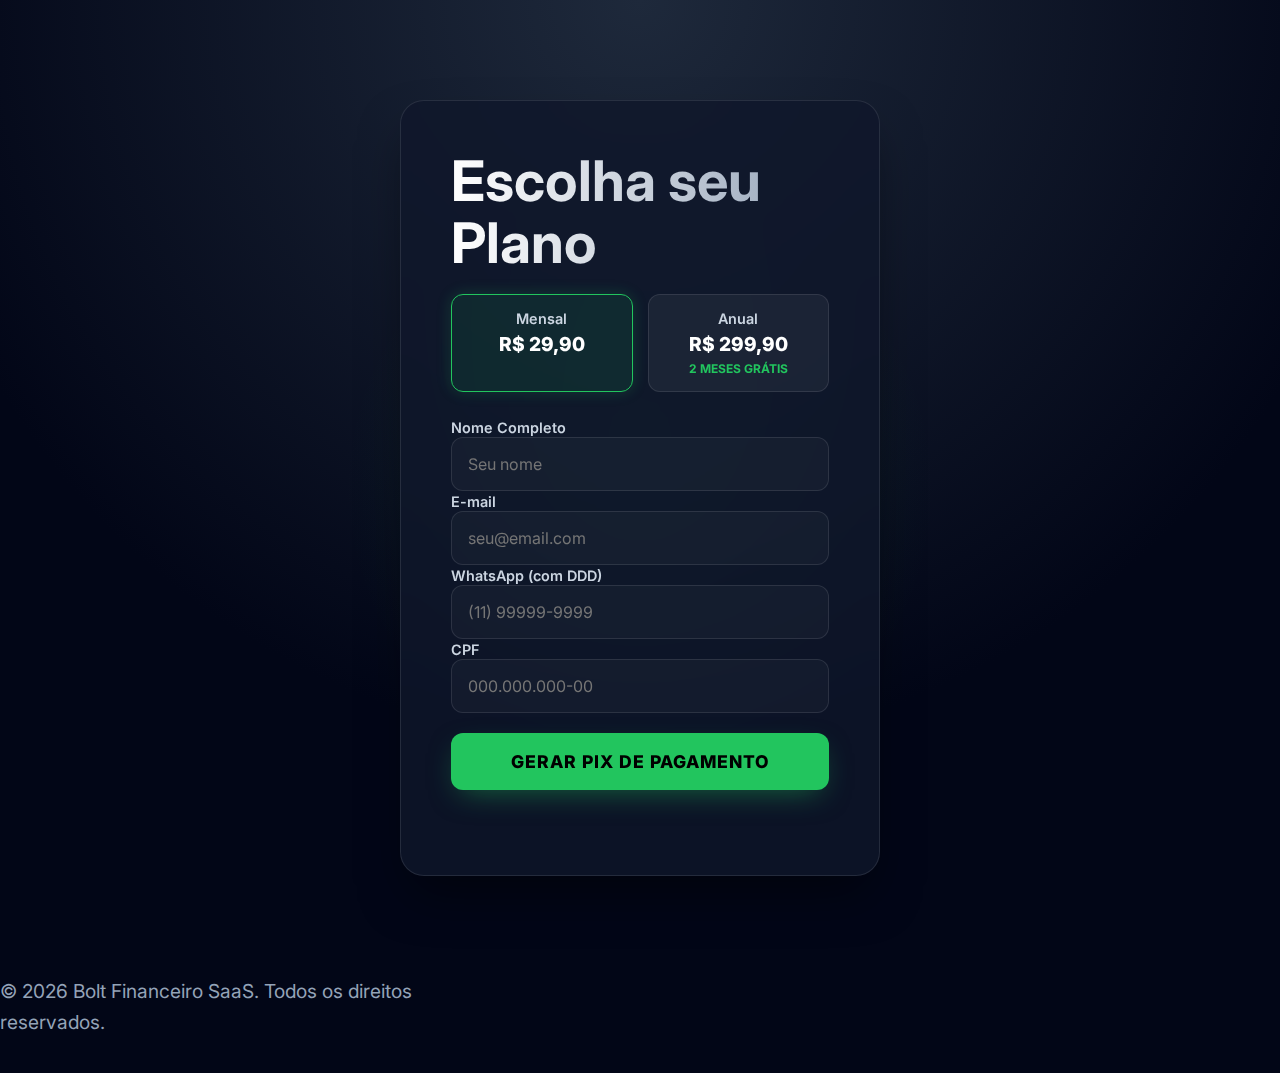
<file: checkout.html>
<!doctype html>
<html lang="pt-BR">
  <head>
    <meta charset="UTF-8" />
    <meta name="viewport" content="width=device-width, initial-scale=1.0" />
    <title>Bolt Financeiro - Controle no WhatsApp</title>
    <link rel="stylesheet" href="style.css" />
    <link
      href="https://fonts.googleapis.com/css2?family=Inter:wght@400;600;700&display=swap"
      rel="stylesheet"
    />
  </head>
  <body>
    <section id="checkout" class="checkout-section">
      <div class="container">
        <div class="form-wrapper">
          <h2>Escolha seu Plano</h2>

          <form id="paymentForm">
            <div class="plan-selector">
              <label class="plan-card active">
                <input type="radio" name="planType" value="monthly" checked />
                <div class="plan-info">
                  <span class="plan-name">Mensal</span>
                  <span class="plan-price">R$ 29,90</span>
                </div>
              </label>

              <label class="plan-card">
                <input type="radio" name="planType" value="annual" />
                <div class="plan-info">
                  <span class="plan-name">Anual</span>
                  <span class="plan-price">R$ 299,90</span>
                  <span class="plan-save">2 meses grátis</span>
                </div>
              </label>
            </div>
            <div class="input-group">
              <label>Nome Completo</label>
              <input type="text" id="name" placeholder="Seu nome" required />
            </div>

            <div class="input-group">
              <label>E-mail</label>
              <input
                type="email"
                id="email"
                placeholder="seu@email.com"
                required
              />
            </div>

            <div class="input-group">
              <label>WhatsApp (com DDD)</label>
              <input
                type="text"
                id="phone"
                placeholder="(11) 99999-9999"
                maxlength="15"
                required
              />
            </div>

            <div class="input-group">
              <label>CPF</label>
              <input
                type="text"
                id="cpf"
                placeholder="000.000.000-00"
                maxlength="14"
                required
              />
            </div>

            <button type="submit" id="btnPay">GERAR PIX DE PAGAMENTO</button>
            <p id="statusMsg"></p>
          </form>
        </div>
      </div>
    </section>

    <footer>
      <p>© 2026 Bolt Financeiro SaaS. Todos os direitos reservados.</p>
    </footer>

    <script src="script.js"></script>
  </body>
</html>
</file>
<file: style.css>
/* --- RESET E FONTES --- */
:root {
  --primary: #22c55e; /* Verde Zap */
  --primary-glow: #22c55e80;
  --dark-bg: #020617; /* Fundo Quase Preto */
  --card-bg: rgba(30, 41, 59, 0.7); /* Efeito Vidro */
  --text-main: #f8fafc;
  --text-muted: #94a3b8;
}

* {
  margin: 0;
  padding: 0;
  box-sizing: border-box;
  font-family: "Inter", sans-serif;
  scroll-behavior: smooth;
}

body {
  background-color: var(--dark-bg);
  color: var(--text-main);
  /* Fundo com um brilho sutil no topo */
  background-image: radial-gradient(circle at 50% 0%, #1e293b 0%, #020617 60%);
  min-height: 100vh;
}

.container {
  max-width: 1100px;
  margin: 0 auto;
  padding: 0 20px;
}

/* --- HEADER & NAV --- */
header {
  padding: 30px 0;
}
.logo {
  color: var(--primary);
  font-weight: 800;
  font-size: 1.8rem;
  letter-spacing: -1px;
  text-shadow: 0 0 20px var(--primary-glow); /* Neon no Logo */
}

/* --- HERO SECTION (A Primeira Impressão) --- */
.hero-content {
  display: flex;
  align-items: center;
  justify-content: space-between;
  padding: 100px 0;
  gap: 50px;
}

h1,
h2 {
  font-size: 3.5rem;
  line-height: 1.1;
  margin-bottom: 20px;
  background: linear-gradient(to right, #fff, #94a3b8);
  -webkit-background-clip: text;
  -webkit-text-fill-color: transparent; /* Texto Gradiente */
}

h4 {
  font-size: 1rem;
  margin-bottom: 15px;
  text-align: center;
}

p {
  color: var(--text-muted);
  font-size: 1.2rem;
  margin-bottom: 35px;
  line-height: 1.6;
  max-width: 500px;
  text-align: left;
}

.btn-cta {
  background-color: var(--primary);
  color: #000;
  padding: 18px 40px;
  text-decoration: none;
  font-weight: 700;
  border-radius: 50px; /* Botão Redondo moderno */
  font-size: 1.1rem;
  transition: 0.3s;
  display: inline-block;
  box-shadow: 0 0 20px var(--primary-glow); /* Botão Brilhante */
}
.btn-cta:hover {
  background-color: #4ade80;
  transform: translateY(-5px) scale(1.05);
  box-shadow: 0 0 40px var(--primary-glow);
}

/* --- CHAT ANIMADO (O Charme do Site) --- */
.chat-mockup {
  background: rgba(30, 41, 59, 0.4);
  backdrop-filter: blur(10px); /* Desfoque de vidro */
  padding: 25px;
  border-radius: 24px;
  width: 380px;
  border: 1px solid rgba(255, 255, 255, 0.1);
  box-shadow: 0 20px 50px rgba(0, 0, 0, 0.5);
  animation: float 6s ease-in-out infinite; /* Flutuando */
}

@keyframes float {
  0% {
    transform: translateY(0px);
  }
  50% {
    transform: translateY(-20px);
  }
  100% {
    transform: translateY(0px);
  }
}

.msg {
  padding: 12px 18px;
  border-radius: 12px;
  margin-bottom: 12px;
  font-size: 0.95rem;
  opacity: 0;
  animation: popIn 0.5s forwards; /* Animação de entrada */
}
.user {
  background-color: #005c4b;
  align-self: flex-end;
  margin-left: auto;
  width: fit-content;
  border-bottom-right-radius: 2px;
  animation-delay: 0.5s;
}
.bot {
  background-color: #202c33;
  width: fit-content;
  border: 1px solid rgba(255, 255, 255, 0.1);
  border-top-left-radius: 2px;
  animation-delay: 1.5s;
}

/* Animação das mensagens aparecendo */
@keyframes popIn {
  from {
    opacity: 0;
    transform: translateY(10px);
  }
  to {
    opacity: 1;
    transform: translateY(0);
  }
}

/*---SEÇÃO SOBRE --- */
.about-grid {
  display: flex;
  align-items: center;
  justify-content: space-between;
  gap: 50px;
  padding: 80px 0;
}

.about-text {
  flex: 1;
  text-align: left; /* Alinhado à esquerda fica mais profissional */
}

.about-text span {
 text
}

.about-text h2 {
  font-size: 2.8rem;
  line-height: 1.2;
}

.about-image {
  flex: 1;
}

.about-image img {
  width: 100%;
  height: auto;
  border-radius: 20px;
  box-shadow: 0 20px 40px rgba(0, 0, 0, 0.4);
  border: 1px solid rgba(255, 255, 255, 0.1);
}

/* --- FEATURES (Cards de Vidro) --- */
.divider {
  padding: 60px 0;
}

.divider h2 {
  text-align: center;
}

.image-gallery {
  display: flex; /* Isso coloca os itens lado a lado */
  justify-content: center; /* Centraliza as imagens */
  gap: 20px; /* Espaço entre as duas imagens */
  flex-wrap: wrap; /* No celular, elas vão uma para baixo da outra automaticamente */
}

.image-gallery img {
  flex: 1; /* Faz as imagens tentarem ocupar o mesmo espaço */
  max-width: 500px; /* Evita que fiquem gigantes em telas muito grandes */
  width: 25rem;
  height: 25rem; /* Mantém a proporção da imagem */
  border-radius: 20px;
  box-shadow: 0 20px 40px rgba(0, 0, 0, 0.4);
  border: 1px solid rgba(255, 255, 255, 0.1);
  transition: transform 0.3s ease;
}

.image-gallery img:hover {
  transform: scale(1.02); /* Pequeno efeito de zoom ao passar o mouse */
}

.divider-image img {
  width: 20rem;
  height: auto;
  border-radius: 20px;
}

.features {
  padding: 50px 0;
}
.features .container {
  display: flex;
  gap: 30px;
  flex-wrap: wrap;
}
.card {
  flex: 1;
  background: var(--card-bg);
  backdrop-filter: blur(12px);
  padding: 40px;
  border-radius: 20px;
  border: 1px solid rgba(255, 255, 255, 0.05);
  transition: 0.3s;
}
.card:hover {
  transform: translateY(-10px);
  border-color: var(--primary);
}
.card h3 {
  color: var(--primary);
  margin-bottom: 15px;
  font-size: 1.4rem;
}

/* --- CHECKOUT FORM (Moderno) --- */
.checkout-section {
  padding: 100px 0;
  position: relative;
  overflow: hidden;
}

/* Luz de fundo decorativa atrás do form */
.checkout-section::before {
  content: "";
  position: absolute;
  top: 50%;
  left: 50%;
  transform: translate(-50%, -50%);
  width: 600px;
  height: 600px;
  background: radial-gradient(circle, var(--primary-glow) 0%, transparent 70%);
  opacity: 0.2;
  z-index: 0;
}

.form-wrapper {
  position: relative;
  z-index: 1;
  max-width: 480px;
  margin: 0 auto;
  background: rgba(15, 23, 42, 0.8); /* Escuro mas transparente */
  backdrop-filter: blur(20px);
  padding: 50px;
  border-radius: 24px;
  border: 1px solid rgba(255, 255, 255, 0.1);
  box-shadow: 0 25px 50px -12px rgba(0, 0, 0, 0.5);
}

.input-group label {
  color: #cbd5e1;
  font-weight: 600;
  font-size: 0.9rem;
  margin-bottom: 8px;
}
.input-group input {
  width: 100%;
  padding: 16px;
  background: rgba(255, 255, 255, 0.03);
  border: 1px solid rgba(255, 255, 255, 0.1);
  border-radius: 12px;
  color: white;
  font-size: 1rem;
  transition: 0.3s;
}
.input-group input:focus {
  outline: none;
  border-color: var(--primary);
  background: rgba(34, 197, 94, 0.05);
  box-shadow: 0 0 0 4px rgba(34, 197, 94, 0.1);
}

button[type="submit"] {
  width: 100%;
  padding: 18px;
  background: var(--primary);
  border: none;
  border-radius: 12px;
  font-weight: 800;
  font-size: 1.1rem;
  text-transform: uppercase;
  letter-spacing: 1px;
  cursor: pointer;
  margin-top: 20px;
  transition: 0.3s;
  box-shadow: 0 10px 30px -10px var(--primary-glow);
}
button[type="submit"]:hover {
  background-color: #4ade80;
  transform: translateY(-3px);
}
button[type="submit"]:disabled {
  background-color: #334155;
  cursor: not-allowed;
  box-shadow: none;
}

/* --- SELETOR DE PLANOS --- */
.plan-selector {
  display: flex;
  gap: 15px;
  margin-bottom: 25px;
}

.plan-card {
  flex: 1;
  background: rgba(255, 255, 255, 0.05);
  border: 1px solid rgba(255, 255, 255, 0.1);
  padding: 15px;
  border-radius: 12px;
  cursor: pointer;
  transition: 0.3s;
  position: relative;
  text-align: center;
}

/* Esconde a bolinha do rádio padrão */
.plan-card input {
  display: none;
}

/* Quando passa o mouse */
.plan-card:hover {
  background: rgba(255, 255, 255, 0.1);
}

/* Quando está selecionado (Active) */
.plan-card.active {
  border-color: var(--primary);
  background: rgba(34, 197, 94, 0.1);
  box-shadow: 0 0 15px rgba(34, 197, 94, 0.2);
}

.plan-info {
  display: flex;
  flex-direction: column;
  gap: 5px;
}

.plan-name {
  font-size: 0.9rem;
  color: #cbd5e1;
  font-weight: 600;
}

.plan-price {
  font-size: 1.2rem;
  font-weight: 800;
  color: #fff;
}

.plan-save {
  font-size: 0.75rem;
  color: var(--primary);
  font-weight: bold;
  text-transform: uppercase;
}

.subscription-direct {
  padding: 80px 0;
  background: rgba(2, 6, 23, 0.5);
}

.cta-box-premium {
  background: rgba(30, 41, 59, 0.4); /* Efeito vidro */
  backdrop-filter: blur(15px);
  border: 2px solid var(--primary); /* Destaque verde Zap */
  padding: 60px 40px;
  border-radius: 32px;
  text-align: center;
  max-width: 700px;
  margin: 40px auto; /* Adicionei margem para não colar no conteúdo acima */
  box-shadow: 0 20px 50px rgba(0, 0, 0, 0.5), 0 0 20px var(--primary-glow);
  
  /* Adicione estas 3 linhas para alinhar tudo ao centro verticalmente */
  display: flex;
  flex-direction: column;
  align-items: center;
}

.cta-box-premium p {
  text-align: center;
  font-size: 1.3rem;
  max-width: 500px; /* Limita a largura do parágrafo para não espalhar muito */
  margin-bottom: 20px;
}

.features-list {
  list-style: none;
  padding: 0;
  margin: 20px 0 30px 0; /* Ajuste nas margens */
  text-align: left; /* Mantém o texto alinhado à esquerda internamente */
  display: flex;
  flex-direction: column;
  gap: 12px; /* Espaçamento entre os itens da lista */
}

.features-list li {
  font-size: 1.1rem;
  color: var(--text-main);
  display: flex;
  align-items: center;
  gap: 10px; /* Espaço entre o check ✅ e o texto */
}

.cancel-text {
  font-size: 0.85rem !important;
  color: var(--text-muted) !important;
  margin-top: 15px;
  text-align: center !important;
}

/* Responsivo */
@media (max-width: 768px) {
  .hero-content {
    flex-direction: column;
    text-align: center;
    padding: 50px 0;
  }
  h1 {
    font-size: 2.5rem;
  }
  .chat-mockup {
    width: 100%;
    max-width: 350px;
    margin-top: 30px;
  }
  .features .container {
    flex-direction: column;
  }
  .card {
    min-width: 100%;
  }

  /* Ajustes na seção Sobre para mobile */
  .hero-content,
  .about-grid {
    display: flex;
    flex-direction: column; /* Empilha os elementos no celular */
    text-align: center;
    padding: 40px 0;
  }

  .about-text p {
    margin: 0 auto 30px auto; /* Centraliza o texto no mobile */
  }

  .about-text {
    order: 1; /* Coloca o texto acima da imagem no celular */
  }

  .about-image,
  .divider-image {
    order: 2;
  }

  h1 {
    font-size: 2.5rem;
  }

  .about-text h2 {
    font-size: 2rem;
  }

  .about-image {
    order: 2; /* Coloca a imagem abaixo do texto no celular */
    margin-top: 30px;
  }

  .chat-mockup {
    margin: 30px auto 0 auto;
    width: 100%;
  }

  .image-gallery {
    flex-direction: column; /* Empilha no celular */
    align-items: center;
  }

  .image-gallery img {
    max-width: 100%; /* Ocupa a largura total da tela no celular */
  }
}

@media (max-width: 480px) {
  .plan-selector {
    flex-direction: row; /* Mantém lado a lado mesmo no celular */
  }
  .plan-price {
    font-size: 1rem;
  }
}
</file>
